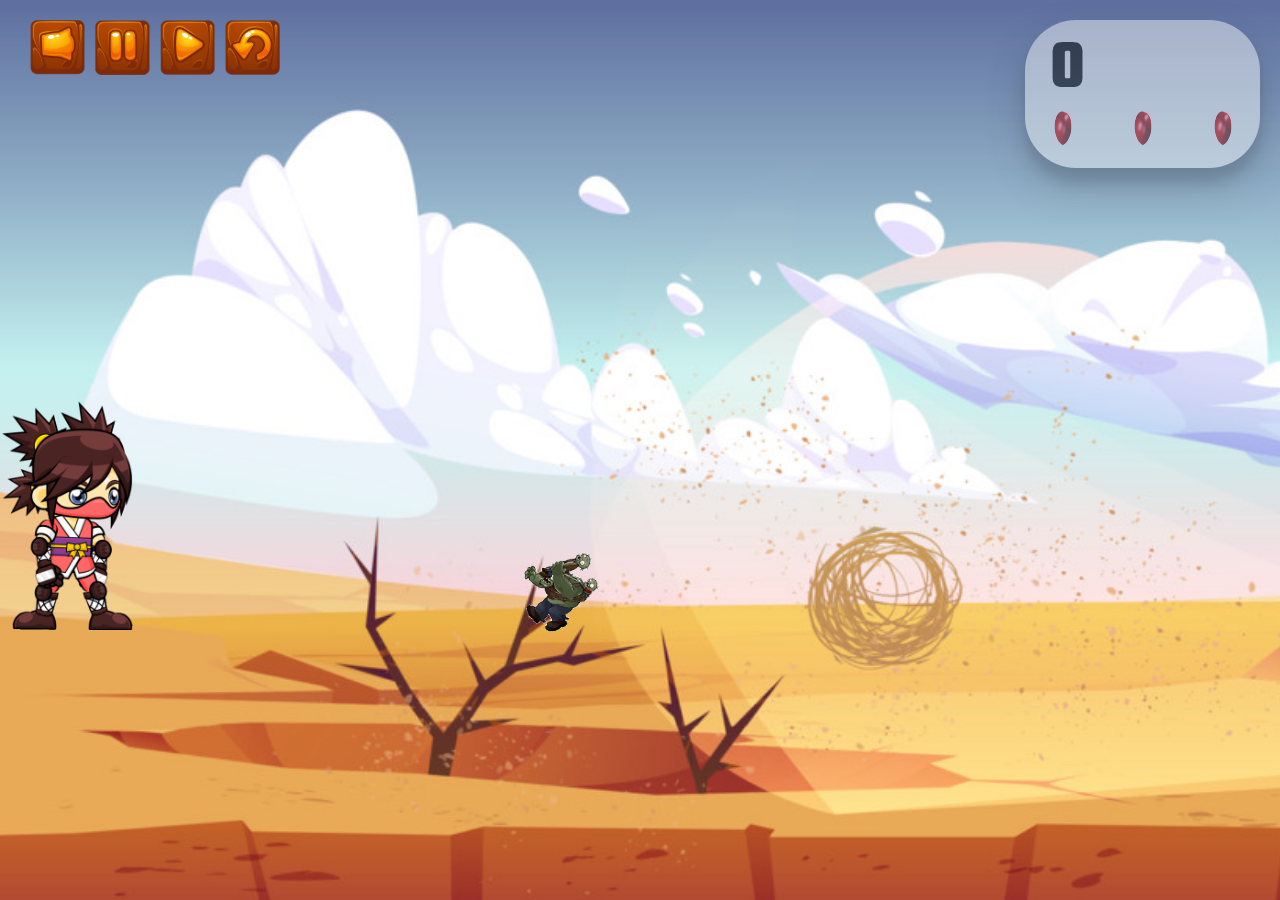
<file: pages/index1.html>
<!DOCTYPE html>
<html lang="en">
<head>
    <meta charset="UTF-8">
    <title>Crazy Girl</title>
    <link rel="stylesheet" href="../assets/style/style.css">
</head>
<body class="container">
<div class="background1" id="moveBackground">
    <section class="scoreContainer">
        <section class="scoreWrapper">
            <div class="score" id="score">0</div>
            <div id="heartSection">
                <img id="heart1" src="../assets/images/rotating-red-heart.gif" alt="">
                <img id="heart2" src="../assets/images/rotating-red-heart.gif" alt="">
                <img id="heart3" src="../assets/images/rotating-red-heart.gif" alt="">
            </div>
        </section>
    </section>
    <img id="girl" class="fighterGirl" src="../assets/images/png/Idle__000.png" alt=""/>
    <div id="barrier"></div>
</div>
<div id="controlsWrapper">
    <button id="btnSound"></button>
    <button id="btnPause"></button>
    <button id="btnResume"></button>
    <button id="btnRestart"></button>
</div>

<section id="pause-bg">
    <div id="title-img"></div>
</section>

<section id="gameOverWrapper">
    <div id="gameOver_title-img"></div>
    <div id="gameOver_img"></div>
</section>

<div id="gameWin_title-img"></div>

<div id="btnNext1" class="btnNext"></div>

<script src="../assets/js/jquery-3.6.1.min.js"></script>
<script src="../assets/js/script.js"></script>
<script src="../assets/js/level_01.js"></script>
</body>
</html>
</file>
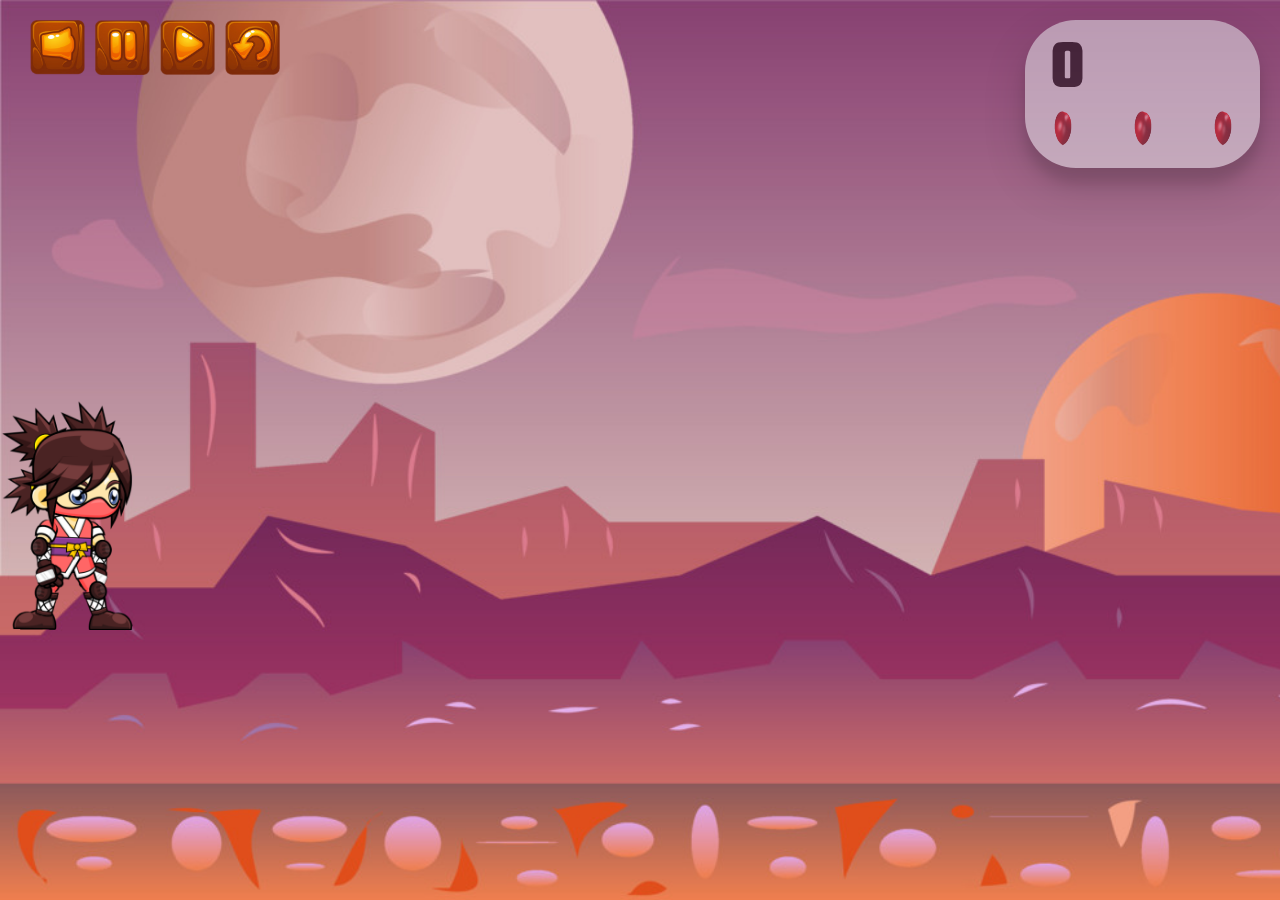
<file: pages/index2.html>
<!DOCTYPE html>
<html lang="en">
<head>
    <meta charset="UTF-8">
    <title>Crazy Girl</title>
    <link rel="stylesheet" href="../assets/style/style.css">
</head>
<body class="container">
<div class="background2" id="moveBackground">
    <section class="scoreContainer">
        <section class="scoreWrapper">
            <div class="score" id="score">0</div>
            <div id="heartSection">
                <img id="heart1" src="../assets/images/rotating-red-heart.gif" alt="">
                <img id="heart2" src="../assets/images/rotating-red-heart.gif" alt="">
                <img id="heart3" src="../assets/images/rotating-red-heart.gif" alt="">
            </div>
        </section>
    </section>
    <img id="girl" class="fighterGirl" src="../assets/images/png/Idle__000.png" alt=""/>
    <div id="barrier2"></div>
</div>
<div id="controlsWrapper">
    <button id="btnSound"></button>
    <button id="btnPause"></button>
    <button id="btnResume"></button>
    <button id="btnRestart"></button>
</div>

<section id="pause-bg">
    <div id="title-img"></div>
</section>

<section id="gameOverWrapper">
    <div id="gameOver_title-img"></div>
    <div id="gameOver_img"></div>
</section>

<div id="gameWin_title-img"></div>

<div id="btnNext2" class="btnNext"></div>

<script src="../assets/js/jquery-3.6.1.min.js"></script>
<script src="../assets/js/script.js"></script>
<script src="../assets/js/level_02.js"></script>
</body>
</html>
</file>
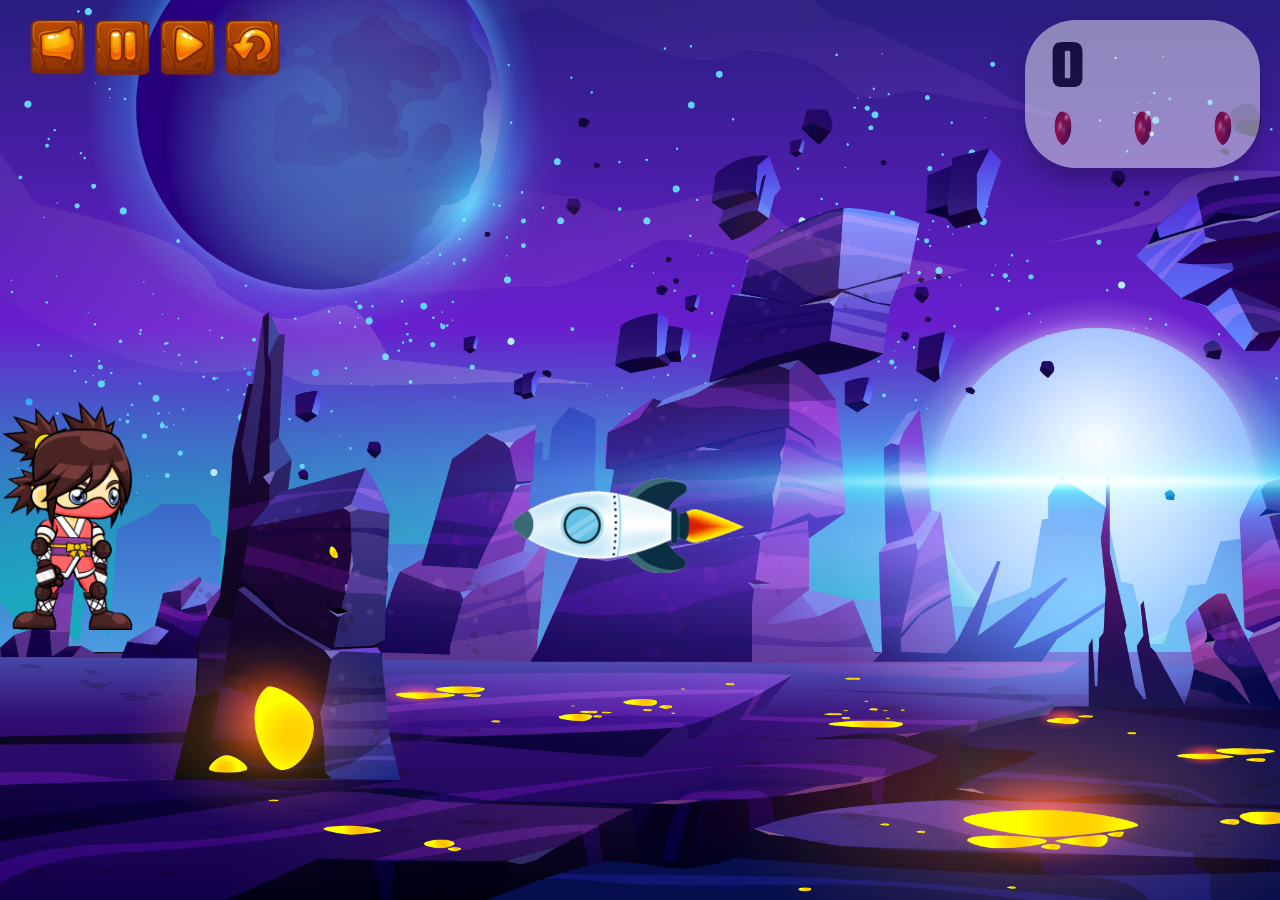
<file: pages/index4.html>
<!DOCTYPE html>
<html lang="en">
<head>
    <meta charset="UTF-8">
    <title>Crazy Girl</title>
    <link rel="stylesheet" href="../assets/style/style.css">
</head>
<body class="container">
<div class="background4" id="moveBackground">
    <section class="scoreContainer">
        <section class="scoreWrapper">
            <div class="score" id="score">0</div>
            <div id="heartSection">
                <img id="heart1" src="../assets/images/rotating-red-heart.gif" alt="">
                <img id="heart2" src="../assets/images/rotating-red-heart.gif" alt="">
                <img id="heart3" src="../assets/images/rotating-red-heart.gif" alt="">
            </div>
        </section>
    </section>
    <img id="girl" class="fighterGirl" src="../assets/images/png/Idle__000.png" alt=""/>
    <div id="barrier4"></div>
</div>
<div id="controlsWrapper">
    <button id="btnSound"></button>
    <button id="btnPause"></button>
    <button id="btnResume"></button>
    <button id="btnRestart"></button>
</div>

<section id="pause-bg">
    <div id="title-img"></div>
</section>

<section id="gameOverWrapper">
    <div id="gameOver_title-img"></div>
    <div id="gameOver_img"></div>
</section>

<div id="gameWin_title-img"></div>

<script src="../assets/js/jquery-3.6.1.min.js"></script>
<script src="../assets/js/script.js"></script>
<script src="../assets/js/level_04.js"></script>
</body>
</html>
</file>
<file: assets/style/style.css>
/**
 * @author : Pasan Pahasara
 * @since : 0.1.0
 **/
@import url('https://fonts.googleapis.com/css2?family=Ubuntu&display=swap');
@import url('https://fonts.googleapis.com/css2?family=Teko&family=Ubuntu&display=swap');

.container {
    margin: 0;
}

.background1 {
    width: 100%;
    height: 100vh;
    background-image: url("./.././images/background.jpg");
    background-size: cover;
    background-repeat: repeat-x;
    overflow-x: hidden;
    position: absolute;
}

.background2 {
    width: 100%;
    height: 100vh;
    background-image: url("./.././images/background2.jpg");
    background-size: cover;
    background-repeat: repeat-x;
    overflow-x: hidden;
    position: absolute;
}

.background3 {
    width: 100%;
    height: 100vh;
    background-image: url("./.././images/background3.jpg");
    background-size: cover;
    background-repeat: repeat-x;
    overflow-x: hidden;
    position: absolute;
}

.background4 {
    width: 100%;
    height: 100vh;
    background-image: url("./.././images/background4.jpg");
    background-size: cover;
    background-repeat: repeat-x;
    overflow-x: hidden;
    position: absolute;
}

.fighterGirl {
    height: 230px;
    margin-top: 232px;
    position: absolute;
}

.scoreContainer {
    display: flex;
    justify-content: flex-end;
}

.scoreWrapper {
    display: flex;
    flex-direction: column;
    justify-content: flex-end;
    width: fit-content;
    position: relative;
    background: #ECF0F3;
    opacity: 50%;
    border-radius: 51px;
    margin: 20px 20px 0 0;
    box-shadow: rgba(0, 0, 0, 0.3) 0 19px 38px, rgba(0, 0, 0, 0.22) 0 15px 12px;
}

.score {
    display: flex;
    font-size: 70px;
    padding-left: 25px;
    font-family: 'Teko', sans-serif;
    font-weight: bolder;
    margin-bottom: -32px;
}

#heartSection {
    display: flex;
    align-items: center;
    justify-content: center;
    width: 235px;
}

#heartSection > img {
    width: 80px;
    height: 80px;
}

.barrier {
    width: 100px;
    height: 100px;
    position: absolute;
    margin-top: 377px;
    background-image: url("./.././images/plants-vs-zombies.gif");
    background-size: contain;
    background-repeat: no-repeat;
}

#controlsWrapper {
    position: absolute;
    display: flex;
    justify-content: space-between;
    margin: 20px;
}

#controlsWrapper > button {
    width: 55px;
    height: 55px;
    background: transparent;
    border: none;
    cursor: pointer;
    margin-left: 10px;
}

#controlsWrapper > button:hover {
    width: 60px;
    height: 60px;
}

#controlsWrapper > button#btnSound {
    background-image: url("../../assets/images/sound.png");
    background-size: cover;
    background-position: center;
}

div#controlsWrapper > button#btnPause {
    background-image: url("../../assets/images/pause.png");
    background-size: cover;
    background-position: center;
}

div#controlsWrapper > button#btnResume {
    background-image: url("../../assets/images/resume.png");
    background-size: cover;
    background-position: center;
}

div#controlsWrapper > button#btnRestart {
    background-image: url("../../assets/images/restart.png");
    background-size: cover;
    background-position: center;
}

#controlsWrapper > #move {
    width: 15px;
    height: 15px;
    position: relative;
    top: -10px;
    right: 3px;
}

#controlsWrapper > #move:hover {
    cursor: grabbing;
}

#controlsWrapper > #move:active {
    cursor: grab;
}

div#controlsWrapper #move > i {
    position: relative;
    width: 15px;
    height: 15px;
    color: black;
}

div#controlsWrapper > button#btnPause.pause {
    width: 60px;
    height: 60px;
}

div#controlsWrapper > button#btnSound.sound-on {
    width: 60px;
    height: 60px;
}

.bgBlur {
    filter: blur(8px);
    -webkit-filter: blur(2px);
}

section#pause-bg {
    display: none;
    width: 12%;
    height: 49%;
    background-image: url('../../assets/images/png/Idle__002.png');
    background-size: cover;
    background-position: center;
    position: absolute;
    top: 0;
    left: 0;
    right: 0;
    bottom: 0;
    margin: auto;
}

#gameOverWrapper {
    display: none;
    width: 30%;
    height: 50%;
    position: absolute;
    top: 0;
    left: 0;
    right: 0;
    bottom: 0;
    margin: auto;
    animation: spin 4s linear;
}

#gameOver_title-img {
    height: 85%;
    background-image: url('../../assets/images/gameOver.png');
    background-size: cover;
    background-position: center;
    position: relative;
    top: 0;
    left: 0;
    right: 0;
    margin: 5px;
}

@keyframes spin {
    0% {
        transform: rotate(0deg);
    }

    25% {
        transform: rotate(180deg);
    }

    50% {
        transform: rotate(360deg);
    }

    75% {
        transform: rotate(-180deg);
    }

    100% {
        transform: rotate(360deg);
    }
}

#gameWin_title-img {
    display: none;
    width: 23%;
    height: 59%;
    background-image: url('../../assets/images/winning.png');
    background-size: cover;
    background-position: center;
    position: absolute;
    top: 0;
    left: 0;
    right: 0;
    bottom: 0;
    margin: auto;
    animation: x 4s linear;
}

@keyframes x {
    0% {
        opacity: 0;
    }

    25% {
        opacity: 0.5;
    }

    50% {
        opacity: 0.75;
    }

    75% {
        opacity: 1;
    }
}

.btnNext {
    display: none;
    width: 71px;
    height: 71px;
    background-image: url('../../assets/images/next.png');
    background-size: cover;
    background-repeat: no-repeat;
    position: absolute;
    top: 62%;
    left: 69%;
}

.btnNext:hover {
    width: 80px;
    height: 80px;
    cursor: pointer;
}

.barrier2 {
    width: 100px;
    height: 100px;
    position: absolute;
    margin-top: 377px;
    background-image: url("./.././images/372102230_BITCOIN_400px.gif");
    background-size: contain;
    background-repeat: no-repeat;
}

.barrier3 {
    width: 300px;
    height: 300px;
    position: absolute;
    margin-top: 220px;
    background-image: url("./.././images/barrier3.gif");
    background-size: contain;
    background-repeat: no-repeat;
}

.barrier4 {
    width: 250px;
    height: 250px;
    position: absolute;
    margin-top: 230px;
    background-image: url("./.././images/barrier4.webp");
    background-size: contain;
    background-repeat: no-repeat;
    transform: rotate(270deg);
}
</file>
